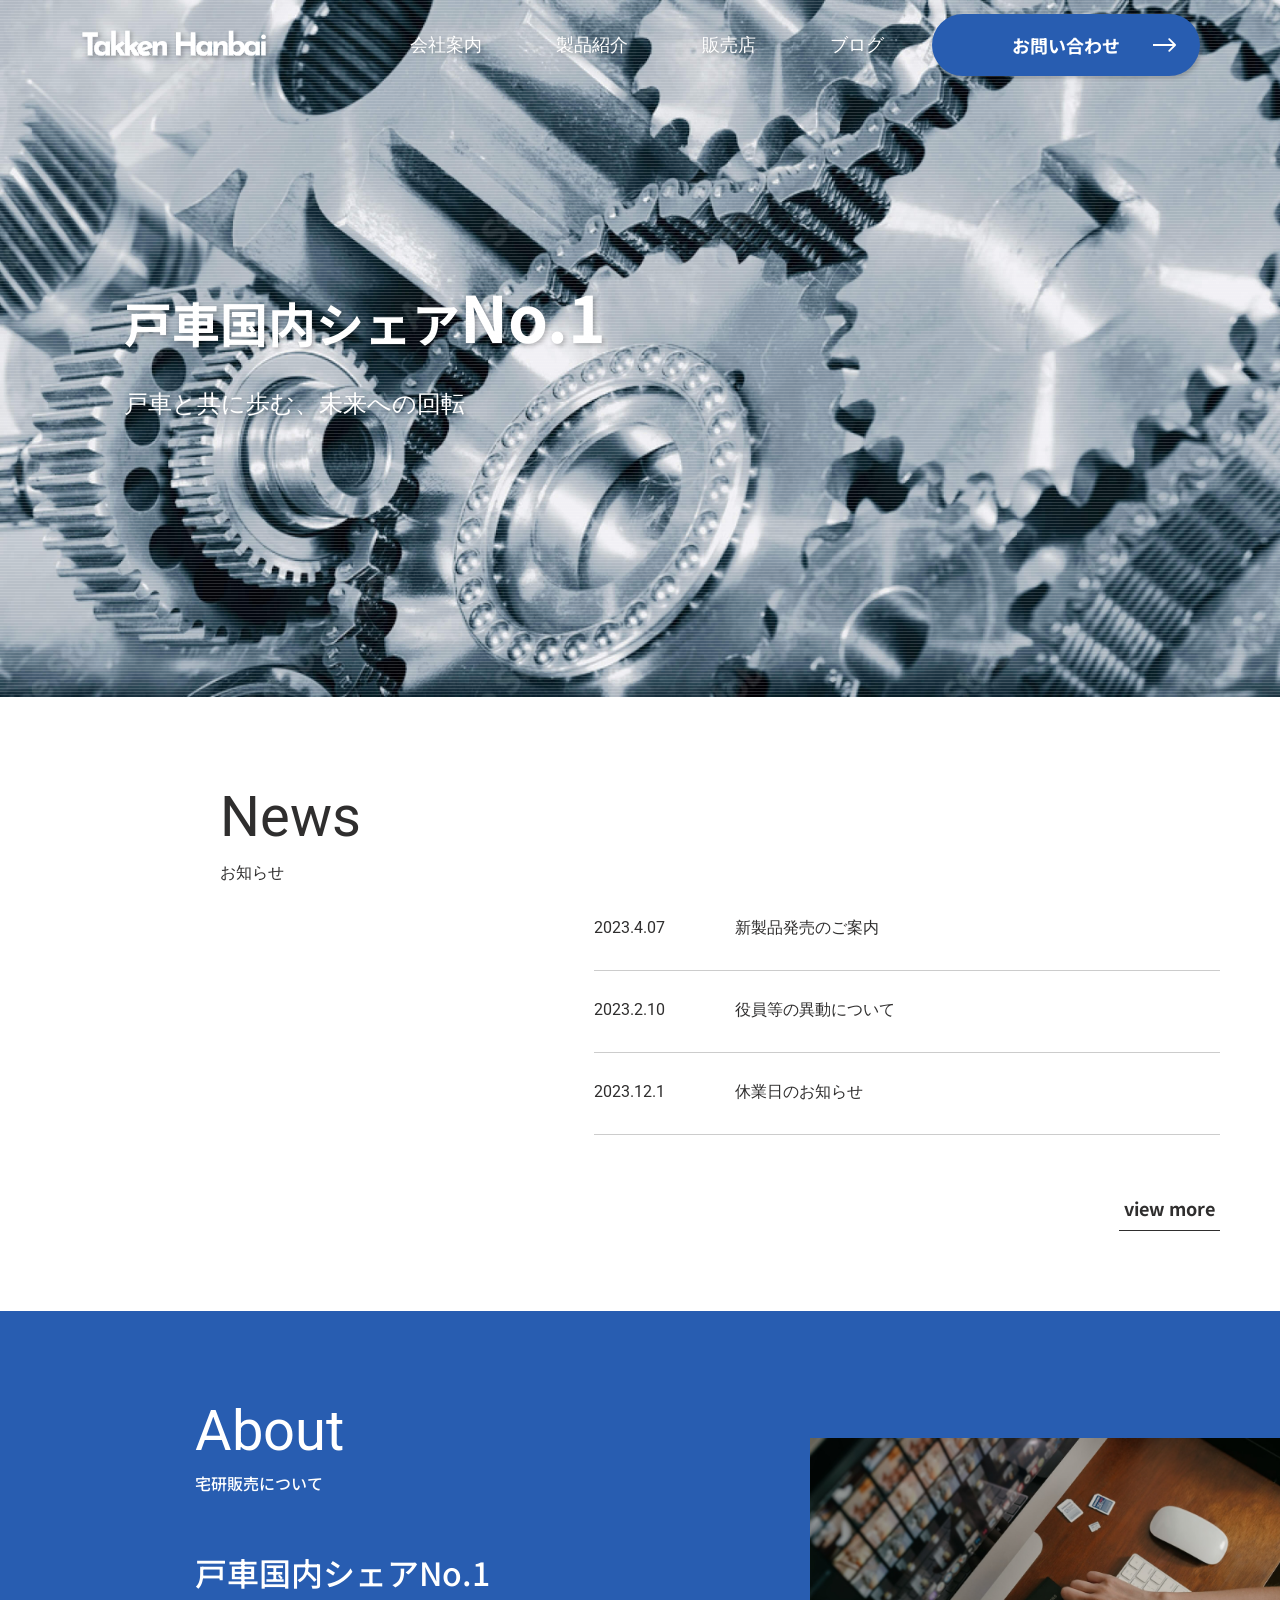
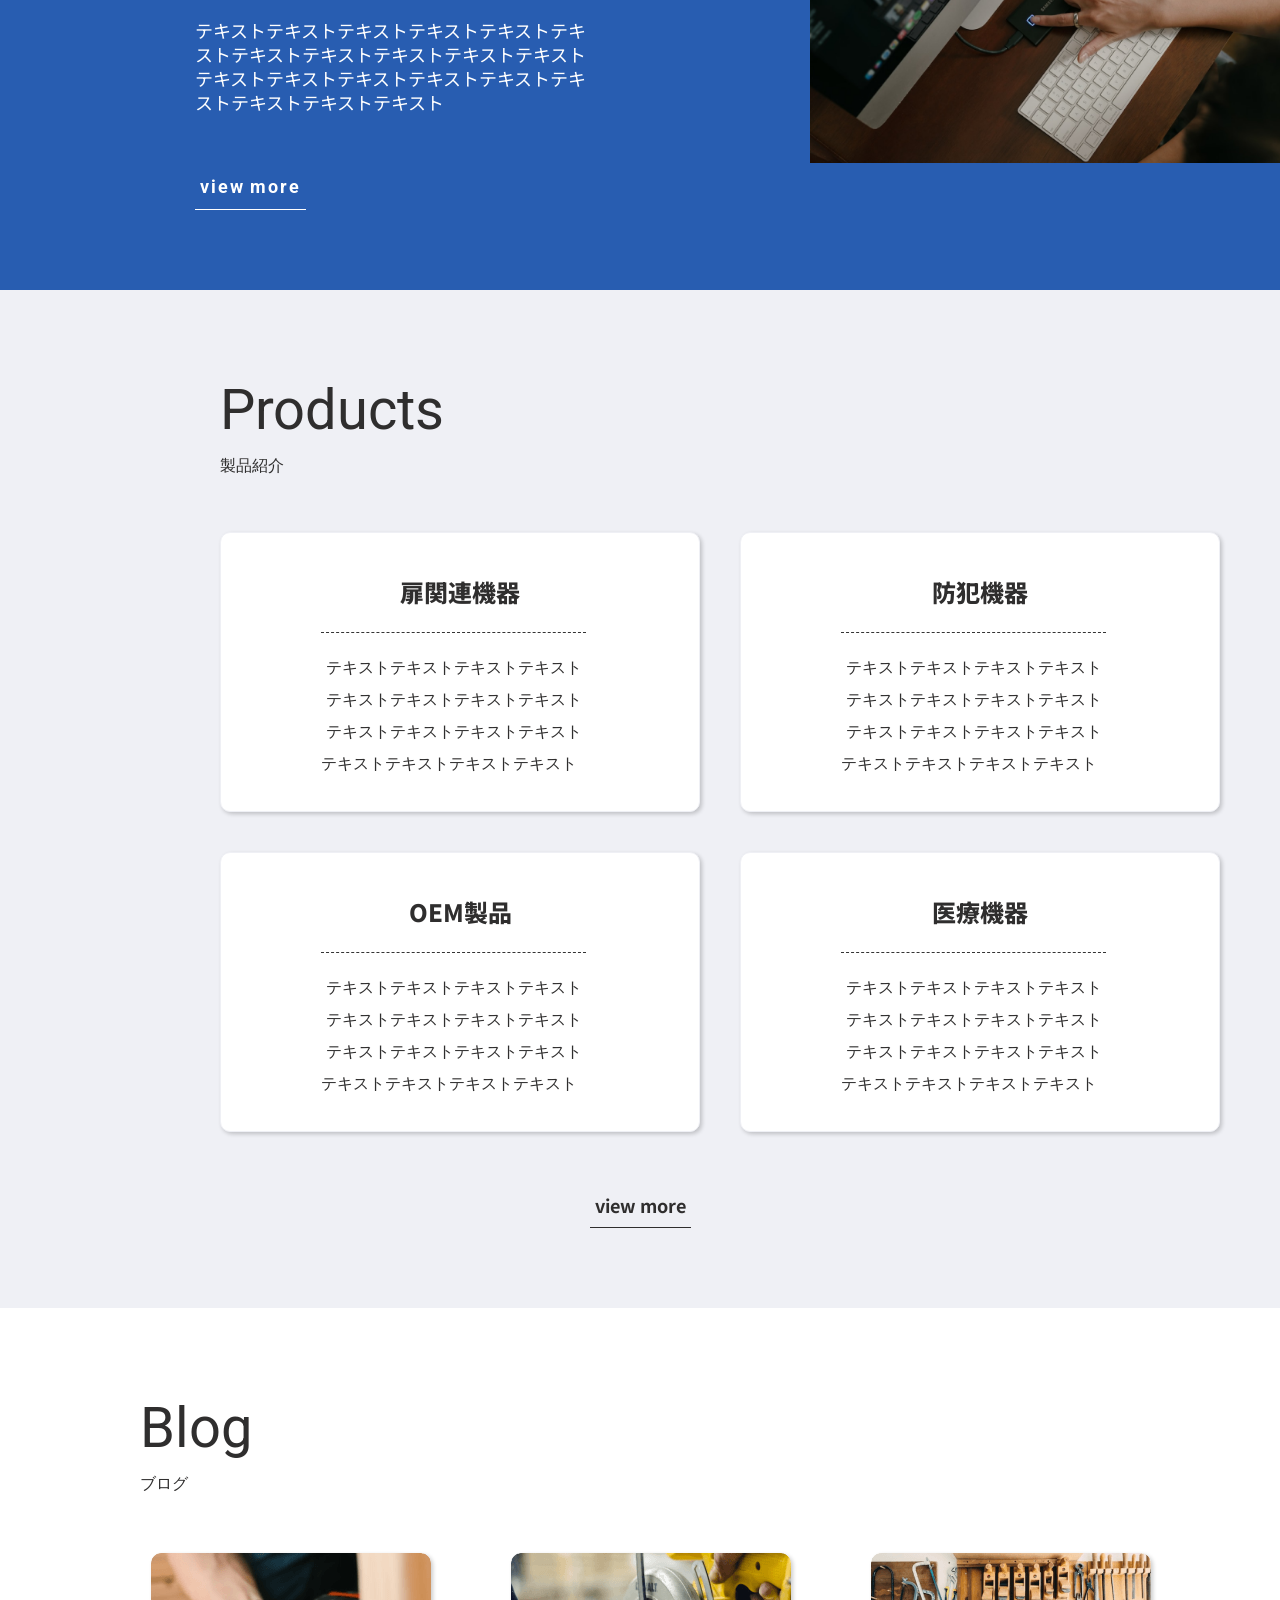
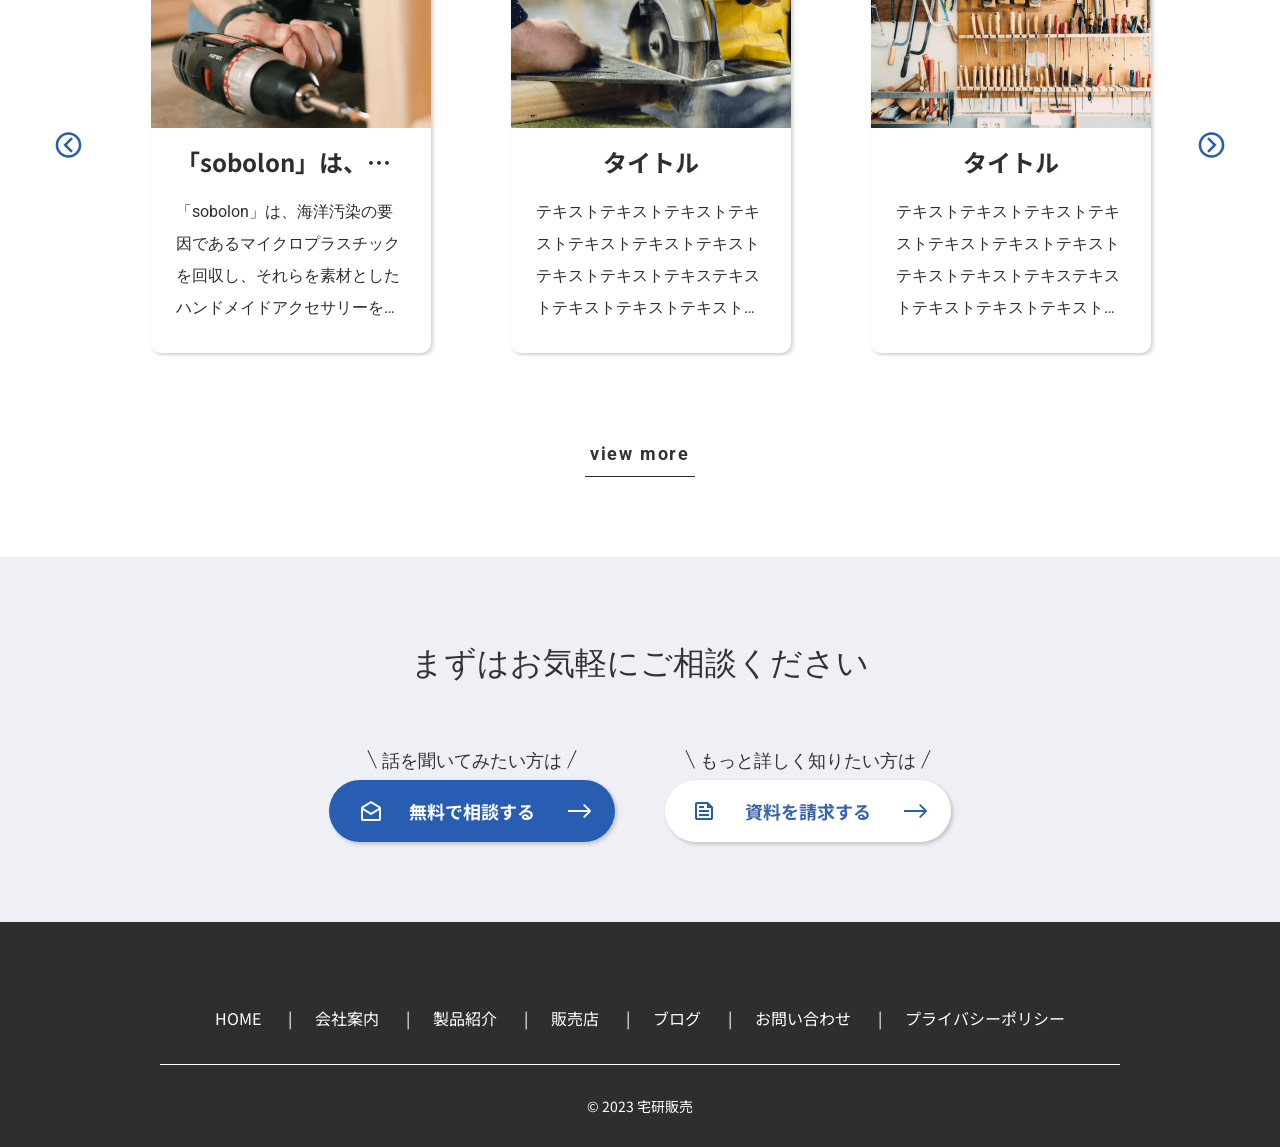
<file: public/index.html>
<!DOCTYPE html>
<html lang="ja" prefix="og: http://ogp.me/ns#">
<!-- OGP宣言 -->

<head>
	<meta charset="UTF-8">
	<meta name="viewport" content="width=device-width, initial-scale=1.0">
	<meta name="format-detection" content="telephone=no"><!-- 電話のリンクをしない設定 -->
	<title>Takken&nbsp;Hanbai</title>
	<meta name="description" content="説明文"><!-- 概要欄 -->
	<meta property="og:title" content="START"><!-- OGPタイトル -->
	<meta property="og:type" content="website">
	<meta property="og:url" content="https://example.com/"><!-- OGPサイトURL -->
	<meta property="og:image" content="https://example.com/img/ogp.png"><!-- OGPサムネイル -->
	<meta property="og:site_name" content="START"><!-- OGPサイトネーム -->
	<meta property="og:description" content="説明文"><!-- OGPサイトの概要欄 -->
	<meta name="twitter:card" content="summary_large_image"><!-- OGP Twitterカード -->
	<!-- fontawesome -->
	<link rel="stylesheet" href="https://use.fontawesome.com/releases/v5.8.2/css/all.css?ver=5.8.2">
	<!-- GoogleFonts 1 Inter -->
	<link rel="preconnect" href="https://fonts.googleapis.com">
	<link rel="preconnect" href="https://fonts.gstatic.com" crossorigin>
	<link href="https://fonts.googleapis.com/css2?family=Inter:wght@300;400;500;700&display=swap" rel="stylesheet">
	<!-- GoogleFotns 2 Robot -->
	<link rel="preconnect" href="https://fonts.googleapis.com">
	<link rel="preconnect" href="https://fonts.gstatic.com" crossorigin>
	<link href="https://fonts.googleapis.com/css2?family=Roboto:wght@300;400;500;700&display=swap" rel="stylesheet">
	<!-- GoogleFonts 3 Noto Sans Japanese -->
	<link rel="preconnect" href="https://fonts.googleapis.com">
	<link rel="preconnect" href="https://fonts.gstatic.com" crossorigin>
	<link href="https://fonts.googleapis.com/css2?family=Noto+Sans+JP:wght@300;400;500;700&display=swap" rel="stylesheet">
	<!-- Swiper -->
	<link rel="stylesheet" href="https://cdn.jsdelivr.net/npm/swiper@9/swiper-bundle.min.css" />
	<!-- CSS -->
	<link rel="stylesheet" href="./assets/css/style.css">
	<!-- ファビコンの設定 -->
	<!-- <link rel="icon" type="image/png" href=""> 192 * 192 -->
	<!-- <link rel="icon" type="image/png" href=""> 180 * 180 -->
	<!-- <link rel="icon" type="image/png" href=""> nomal -->
</head>

<body>
	<div class="l-bg-wrapper">
		<header class="l-header">
			<div class="p-header">
				<h1 class="p-header__logo">
					<a href="#" class="p-header__logo__link">
						<img src="./assets/img/logo.svg" alt="Takken&nbsp;Hanbai">
					</a>
				</h1>
				<nav class="p-header__nav u-hidden-tab">
					<ul class="p-header__list">
						<li class="p-header__item">
							<a href="#about" class="p-header__item__link">
								<span>会社案内</span>
							</a>
						</li>
						<li class="p-header__item">
							<a href="#products" class="p-header__item__link">
								<span>製品紹介</span>
							</a>
						</li>
						<li class="p-header__item">
							<a href="#works" class="p-header__item__link">
								<span>販売店</span>
							</a>
						</li>
						<li class="p-header__item">
							<a href="#blog" class="p-header__item__link">
								<span>ブログ</span>
							</a>
						</li>
						<li class="p-header__item--contact c-btn">
							<a href="#contact" class="p-header__item__link">
								<span>お問い合わせ</span>
							</a>
						</li>
					</ul>
					<!-- /.p-header__list -->
				</nav>

				<!-- drawer実装 -->
				<div id="js-drawer__btn" class="p-drawer__btn u-hidden-pc">
					<span></span><span></span><span></span>
				</div>
				<nav id="js-drawer__nav" class="p-drawer__nav">
					<div id="js-drawer__list" class="p-drawer__list">
						<ul>
							<li><a href="#">会社案内</a></li>
							<li><a href="#">製品紹介</a></li>
							<li><a href="#">販売店</a></li>
							<li><a href="#">ブログ</a></li>
							<li><a href="#">お問い合わせ</a></li>
						</ul>
					</div>
				</nav>
				<div class="p-drawer__circle-bg"></div>
				<!-- / drawer実装 -->
			</div>
			<!-- / .p-header -->
		</header>
		<!-- /.l-header -->
		<div class="l-mv p-mv">
			<div class="p-mv__bg">
				<img class="u-hidden-sp" src="./assets/img/mv-img__pc.jpg" alt="金属の歯車の画像">
				<img class="u-active-sp" src="./assets/img/mv-img__sp.jpg" alt="金属の歯車の画像">
			</div>
			<div class="l-mv__content-area p-mv__content-area">
				<p class="p-mv__read-main">戸車国内シェア<span class="p-mv__read-main__span">No.1</span></p>
				<p class="p-mv__read-sub l-mv__read-sub c-animate-title">戸車と共に歩む、未来への回転</p>
				<a href="#" class="p-mv__contact u-hidden-pc c-btn l-mv__contact">お問い合わせ</a>
			</div>
			<!-- /.p-mv__content-area -->
		</div>
		<!-- / .l-mv -->
	</div>
	<!-- /.l-bg-wrapper -->
	<main>
		<section class="l-news">
			<div class="l-news__title">
				<h2 class="c-section__title">News</h2>
				<span class="c-section__title__sub">お知らせ</span>
			</div>
			<div class="p-news__index">
				<dl class="p-news__item">
					<dt class="p-news__index-date">2023.4.07</dt>
					<dd class="p-news__index-title">新製品発売のご案内</dd>
				</dl>
				<dl class="p-news__item">
					<dt class="p-news__index-date">2023.2.10</dt>
					<dd class="p-news__index-title">役員等の異動について</dd>
				</dl>
				<dl class="p-news__item">
					<dt class="p-news__index-date">2023.12.1</dt>
					<dd class="p-news__index-title">休業日のお知らせ</dd>
				</dl>
				<div class="p-news__index-footer">
					<a href="#" class="p-news__view-more c-btn-view-more">
						<span>view&nbsp;more</span>
					</a>
				</div>
			</div>
		</section>
		<!-- /.l-news -->
		<section class="l-about">
			<div class="l-about__inner p-about">
				<div class="p-about__items-flex">
					<div class="p-about__item-text">
						<h2 class="c-section__title--rev">About</h2>
						<span class="c-section__title__sub--rev">宅研販売について</span>
						<p class="p-about__lead">戸車国内シェアNo.1</p>
						<p class="p-about__text">テキストテキストテキストテキストテキストテキストテキストテキストテキストテキストテキストテキストテキストテキストテキストテキストテキストテキストテキストテキスト</p>
						<div class="l-about__btnArea">
							<a href="#" class="p-about__btn c-btn-view-more--rev">
								<span>view&nbsp;more</span>
							</a>
						</div>
					</div>
					<!-- /.p-about__item-text -->
					<div class="p-about__item-img">
						<div class="p-about__img-wrapper">
							<div class="p-about__img">
								<img src="./assets/img/about-img.png" alt="">
							</div>
						</div>
					</div>
					<!-- /.p-about__item-img -->
				</div>
			</div>
			<!-- /.l-about__inner -->
		</section>
		<!-- /.l-about -->
		<section class="l-products">
			<div class="l-products__inner">
				<div class="l-products__title">
					<h2 class="c-section__title">Products</h2>
					<span class="c-section__title__sub">製品紹介</span>
				</div>
				<div class="p-products__index">
					<div class="p-products__items">
						<div class="p-products__item">
							<div class="p-products__head">
								<div class="p-products__title">扉関連機器</div>
							</div>
							<div class="p-products__body">
								<div class="p-products__text">テキストテキストテキストテキスト
									テキストテキストテキストテキストテキストテキストテキストテキスト
									テキストテキストテキストテキスト</div>
							</div>
						</div>
						<div class="p-products__item">
							<div class="p-products__head">
								<div class="p-products__title">防犯機器</div>
							</div>
							<div class="p-products__body">
								<div class="p-products__text">テキストテキストテキストテキスト
									テキストテキストテキストテキストテキストテキストテキストテキスト
									テキストテキストテキストテキスト</div>
							</div>
						</div>
						<div class="p-products__item">
							<div class="p-products__head">
								<div class="p-products__title">OEM製品</div>
							</div>
							<div class="p-products__body">
								<div class="p-products__text">テキストテキストテキストテキスト
									テキストテキストテキストテキストテキストテキストテキストテキスト
									テキストテキストテキストテキスト</div>
							</div>
						</div>
						<div class="p-products__item">
							<div class="p-products__head">
								<div class="p-products__title">医療機器</div>
							</div>
							<div class="p-products__body">
								<div class="p-products__text">テキストテキストテキストテキスト
									テキストテキストテキストテキストテキストテキストテキストテキスト
									テキストテキストテキストテキスト</div>
							</div>
						</div>
					</div>
				</div>
				<div class="p-products__index-footer">
					<a href="#" class="p-products__view-more c-btn-view-more">
						<span>view&nbsp;more</span>
					</a>
				</div>
			</div>
		</section>
		<!-- /.l-products -->
		<section class="l-blog">
			<div class="l-inner">
				<h2 class="c-section__title">Blog</h2>
				<span class="c-section__title__sub">ブログ</span>
			</div>
			<!-- /.l-inenr -->
			<!-- Slider main container -->
			<div class="l-blog__swiper l-inner--swiper">
				<!-- /.l-inner--swiper -->
				<div class="swiper">
					<!-- Additional required wrapper -->
					<ul class="swiper-wrapper">
						<!-- Slides -->
						<li class="swiper-slide">
							<a class="p-card">
								<div class="p-card__head">
									<img src="./assets/img/blog-card-img1.png" alt="card">
								</div>
								<div class="p-card__body">
									<p class="p-card__title">「sobolon」は、海洋汚染の要因であるマイクロプラスチックを回収し、それらを素材としたハンドメイドアクセサリーを製作しているブランドです。</p>
									<p class="p-card__description">
										「sobolon」は、海洋汚染の要因であるマイクロプラスチックを回収し、それらを素材としたハンドメイドアクセサリーを製作しているブランドです。
									</p>
								</div>
							</a>
						</li>
						<li class="swiper-slide">
							<a class="p-card">
								<div class="p-card__head">
									<img src="./assets/img/blog-card-img2.png" alt="card">
								</div>
								<div class="p-card__body">
									<p class="p-card__title">タイトル</p>
									<p class="p-card__description">
										テキストテキストテキストテキストテキストテキストテキストテキストテキストテキステキストテキストテキストテキストテキストテキストテキストテキストテキストテキストテキストテキストテキス…
									</p>
								</div>
							</a>
						</li>
						<li class="swiper-slide">
							<a class="p-card">
								<div class="p-card__head">
									<img src="./assets/img/blog-card-img3.png" alt="card">
								</div>
								<div class="p-card__body">
									<p class="p-card__title">タイトル</p>
									<p class="p-card__description">
										テキストテキストテキストテキストテキストテキストテキストテキストテキストテキステキストテキストテキストテキストテキストテキストテキストテキストテキストテキストテキストテキストテキス…
									</p>
								</div>
							</a>
						</li>
						<li class="swiper-slide">
							<a class="p-card">
								<div class="p-card__head">
									<img src="./assets/img/mv-img__sp.jpg" alt="card">
								</div>
								<div class="p-card__body">
									<p class="p-card__title">タイトル</p>
									<p class="p-card__description">
										テキストテキストテキストテキストテキストテキストテキストテキストテキストテキステキストテキストテキストテキストテキストテキストテキストテキストテキストテキストテキストテキストテキス…
									</p>
								</div>
							</a>
						</li>
						<li class="swiper-slide">
							<a class="p-card">
								<div class="p-card__head">
									<img src="./assets/img/mv-img__sp.jpg" alt="card">
								</div>
								<div class="p-card__body">
									<p class="p-card__title">タイトル</p>
									<p class="p-card__description">
										テキストテキストテキストテキストテキストテキストテキストテキストテキストテキステキストテキストテキストテキストテキストテキストテキストテキストテキストテキストテキストテキストテキス…
									</p>
								</div>
							</a>
						</li>
					</ul>
				</div>
				<!-- If we need navigation buttons -->
				<div class="swiper-button-prev"></div>
				<div class="swiper-button-next"></div>
			</div>
			<div class="l-inner l-blog__btnArea">
				<a href="#" class="l-blog__btn p-blog__btn c-btn-view-more">
					<span>view&nbsp;more</span>
				</a>
			</div>
			<!-- /.l-inenr -->
		</section>
		<!-- /.l-blog -->
		<section class="l-contact p-contact">
			<div class="l-inner">
				<div class="p-contact__content">
					<h2 class="p-contact__title c-animate-title l-contact__title">まずはお気軽にご相談ください</h2>
					<div class="p-contact__btnArea">
						<div class="p-contact__btnArea__left">
							<span class="p-contact__read c-read">話を聞いてみたい方は</span>
							<!-- /.p-contact__btn__read c-btn-read -->
							<a href="#" class="c-btn c-btn--iconBl p-contact__btn">無料で相談する</a>
						</div>
						<!-- /.p-contact__btnArea__left -->
						<div class="p-contact__btnArea__right">
							<span class="p-contact__read c-read">もっと詳しく知りたい方は</span>
							<!-- /.p-contact__btn__read c-btn-read -->
							<a href="#" class="c-btn c-btn--iconWh p-contact__btn">資料を請求する</a>
						</div>
						<!-- /.p-contact__btnArea__right -->
					</div>
					<!-- /.p-contact__btnArea -->
				</div>
				<!-- /.p-contact__content -->
			</div>
			<!-- /.l-inner -->
		</section>
		<!-- /.l-contact -->
	</main>
	<footer class="l-footer">
		<nav class="p-footer__nav">
			<div class="l-footer__inner l-inner">
				<ul class="l-footer__nav p-footer__nav__list">
					<li class="p-footer__nav__item">
						<a href="#" class="p-footer__item__link">
							<span>HOME</span>
						</a>
					</li>
					<li class="p-footer__nav__item">
						<a href="#about" class="p-footer__item__link">
							<span>会社案内</span>
						</a>
					</li>
					<li class="p-footer__nav__item">
						<a href="#products" class="p-footer__item__link">
							<span>製品紹介</span>
						</a>
					</li>
					<li class="p-footer__nav__item">
						<a href="#works" class="p-footer__item__link">
							<span>販売店</span>
						</a>
					</li>
					<li class="p-footer__nav__item">
						<a href="#blog" class="p-footer__item__link">
							<span>ブログ</span>
						</a>
					</li>
					<li class="p-footer__nav__item">
						<a href="#contact" class="p-footer__item__link">
							<span>お問い合わせ</span>
						</a>
					</li>
					<li class="p-footer__nav__item">
						<a href="#" class="p-footer__item__link">
							<span>プライバシーポリシー</span>
						</a>
					</li>
				</ul>
				<div class="l-inner">
					<div class="p-footer__copy">&copy; 2023 宅研販売</div>
				</div>
			</div>
		</nav>
	</footer>
	<!-- footer -->

	<!-- Swiper -->
	<script src="https://cdn.jsdelivr.net/npm/swiper@9/swiper-bundle.min.js"></script>
	<!-- JQuery -->
	<script src="https://code.jquery.com/jquery-3.6.4.slim.min.js" integrity="sha256-a2yjHM4jnF9f54xUQakjZGaqYs/V1CYvWpoqZzC2/Bw=" crossorigin="anonymous"></script>
	<!-- js -->
	<script src="./assets/js/script.js"></script>
</body>

</html>
</file>
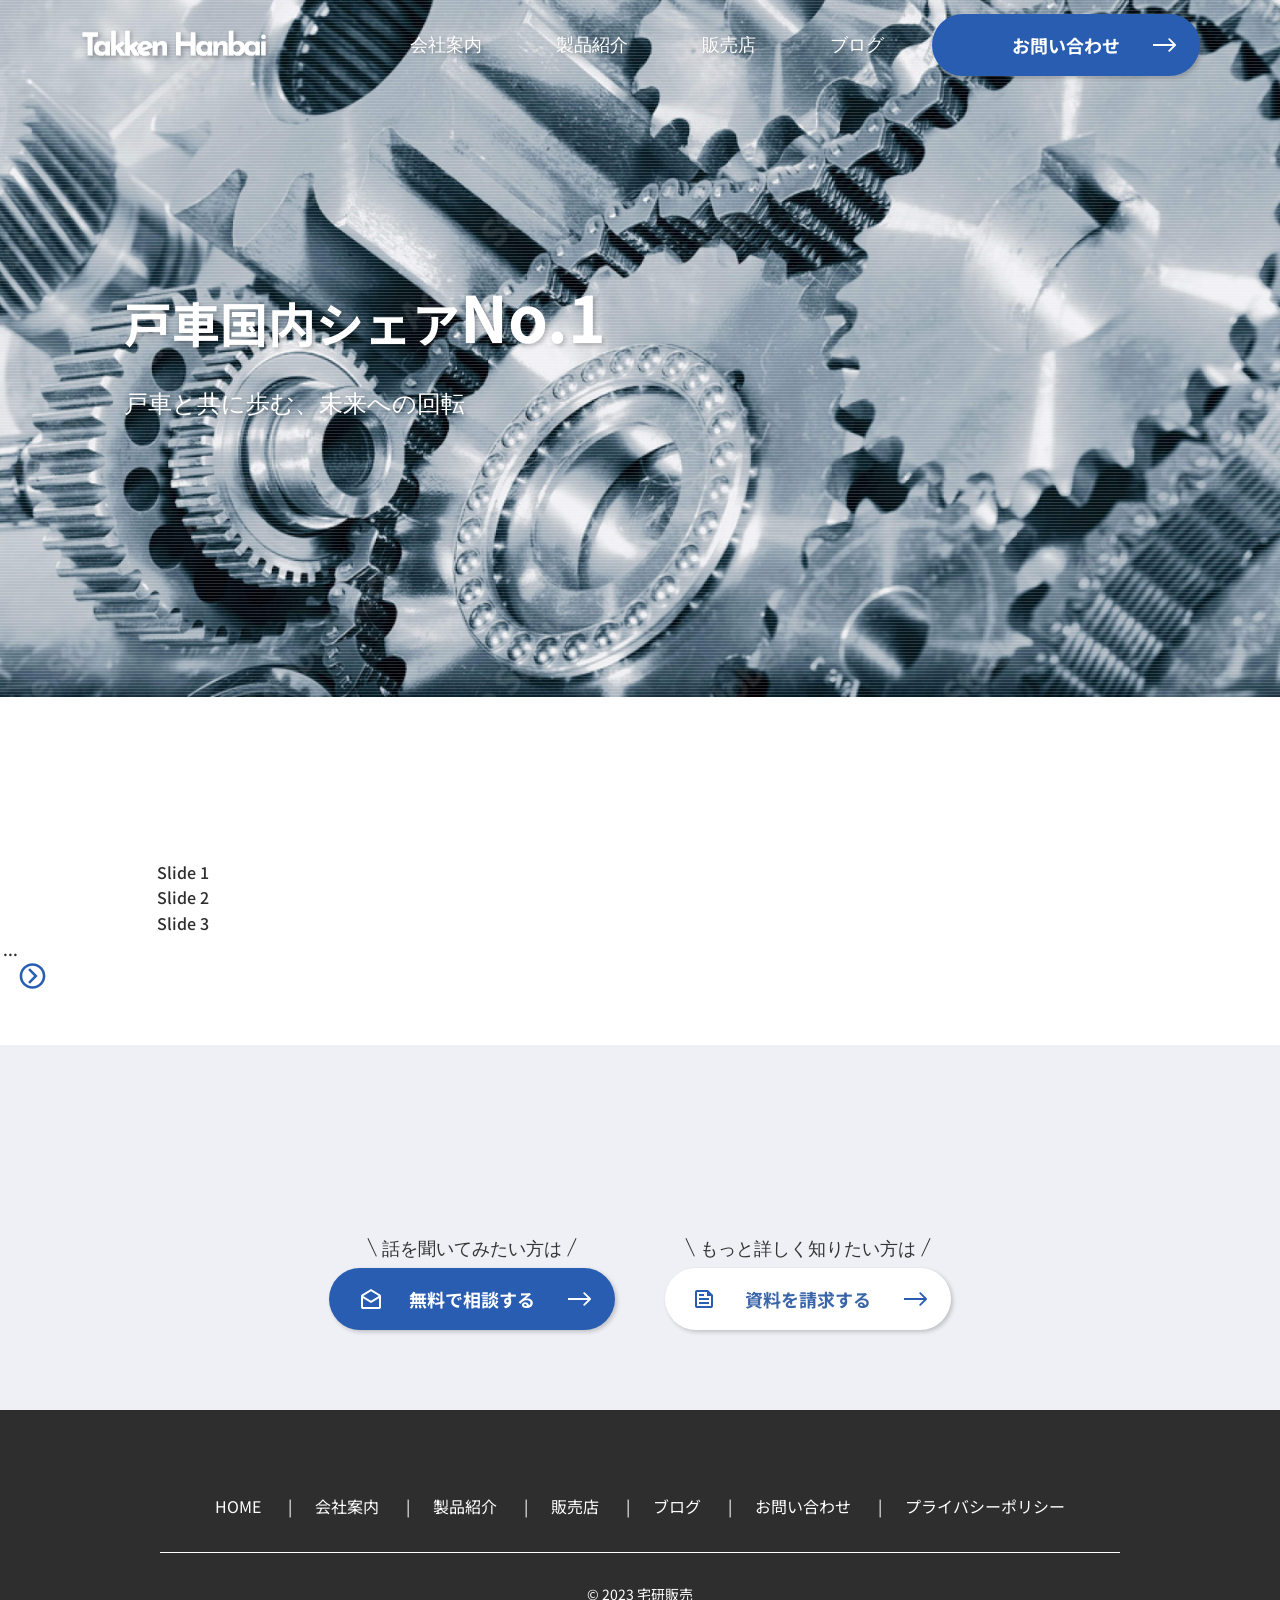
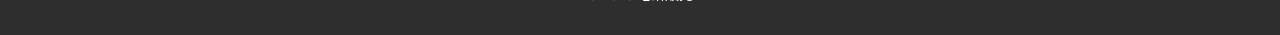
<file: public/about 2.html>
<!DOCTYPE html>
<html lang="ja" prefix="og: http://ogp.me/ns#">
<!-- OGP宣言 -->

<head>
	<meta charset="UTF-8">
	<meta name="viewport" content="width=device-width, initial-scale=1.0">
	<meta name="format-detection" content="telephone=no"><!-- 電話のリンクをしない設定 -->
	<title>Takken&nbsp;Hanbai</title>
	<meta name="description" content="説明文"><!-- 概要欄 -->
	<meta property="og:title" content="START"><!-- OGPタイトル -->
	<meta property="og:type" content="website">
	<meta property="og:url" content="https://example.com/"><!-- OGPサイトURL -->
	<meta property="og:image" content="https://example.com/img/ogp.png"><!-- OGPサムネイル -->
	<meta property="og:site_name" content="START"><!-- OGPサイトネーム -->
	<meta property="og:description" content="説明文"><!-- OGPサイトの概要欄 -->
	<meta name="twitter:card" content="summary_large_image"><!-- OGP Twitterカード -->
	<!-- fontawesome -->
	<link rel="stylesheet" href="https://use.fontawesome.com/releases/v5.8.2/css/all.css?ver=5.8.2">
	<!-- GoogleFonts 1 Inter -->
	<link rel="preconnect" href="https://fonts.googleapis.com">
	<link rel="preconnect" href="https://fonts.gstatic.com" crossorigin>
	<link href="https://fonts.googleapis.com/css2?family=Inter:wght@300;400;500;700&display=swap" rel="stylesheet">
	<!-- GoogleFotns 2 Robot -->
	<link rel="preconnect" href="https://fonts.googleapis.com">
	<link rel="preconnect" href="https://fonts.gstatic.com" crossorigin>
	<link href="https://fonts.googleapis.com/css2?family=Roboto:wght@300;400;500;700&display=swap" rel="stylesheet">
	<!-- GoogleFonts 3 Noto Sans Japanese -->
	<link rel="preconnect" href="https://fonts.googleapis.com">
	<link rel="preconnect" href="https://fonts.gstatic.com" crossorigin>
	<link href="https://fonts.googleapis.com/css2?family=Noto+Sans+JP:wght@300;400;500;700&display=swap" rel="stylesheet">
	<!-- CSS -->
	<link rel="stylesheet" href="./assets/css/style.css">
	<!-- ファビコンの設定 -->
	<!-- <link rel="icon" type="image/png" href=""> 192 * 192 -->
	<!-- <link rel="icon" type="image/png" href=""> 180 * 180 -->
	<!-- <link rel="icon" type="image/png" href=""> nomal -->
</head>

<body>
	<div class="l-bg-wrapper">
		<header class="l-header">
			<div class="p-header">
				<h1 class="p-header__logo">
					<a href="#" class="p-header__logo__link">
						<img src="./assets/img/logo.svg" alt="Takken&nbsp;Hanbai">
					</a>
				</h1>
				<nav class="p-header__nav u-hidden-tab">
					<ul class="p-header__list">
						<li class="p-header__item">
							<a href="#about" class="p-header__item__link">
								<span>会社案内</span>
							</a>
						</li>
						<li class="p-header__item">
							<a href="#products" class="p-header__item__link">
								<span>製品紹介</span>
							</a>
						</li>
						<li class="p-header__item">
							<a href="#works" class="p-header__item__link">
								<span>販売店</span>
							</a>
						</li>
						<li class="p-header__item">
							<a href="#blog" class="p-header__item__link">
								<span>ブログ</span>
							</a>
						</li>
						<li class="p-header__item--contact c-btn">
							<a href="#contact" class="p-header__item__link">
								<span>お問い合わせ</span>
							</a>
						</li>
					</ul>
					<!-- /.p-header__list -->
				</nav>

				<!-- drawer実装 -->
				<div id="js-drawer__btn" class="p-drawer__btn u-hidden-pc">
					<span></span><span></span><span></span>
				</div>
				<nav id="js-drawer__nav" class="p-drawer__nav">
					<div id="js-drawer__list" class="p-drawer__list">
						<ul>
							<li><a href="#">会社案内</a></li>
							<li><a href="#">製品紹介</a></li>
							<li><a href="#">販売店</a></li>
							<li><a href="#">ブログ</a></li>
							<li><a href="#">お問い合わせ</a></li>
						</ul>
					</div>
				</nav>
				<div class="p-drawer__circle-bg"></div>
				<!-- / drawer実装 -->
			</div>
			<!-- / .p-header -->
		</header>
		<!-- /.l-header -->
		<div class="l-mv p-mv">
			<div class="p-mv__bg">
				<img class="u-hidden-sp" src="./assets/img/mv-img__pc.jpg" alt="金属の歯車の画像">
				<img class="u-active-sp" src="./assets/img/mv-img__sp.jpg" alt="金属の歯車の画像">
			</div>
			<div class="l-mv__content-area p-mv__content-area">
				<p class="p-mv__read-main">戸車国内シェア<span class="p-mv__read-main__span">No.1</span></p>
				<p class="p-mv__read-sub l-mv__read-sub">戸車と共に歩む、未来への回転</p>
				<a href="#" class="p-mv__contact u-hidden-pc c-btn l-mv__contact">お問い合わせ</a>
			</div>
			<!-- /.p-mv__content-area -->
		</div>
		<!-- / .l-mv -->
	</div>
	<!-- /.l-bg-wrapper -->

	<!-- ここからメイン -->
	<main>
		<section class="l-news">

		</section>
		<!-- /.l-news -->
		<section class="l-about">

		</section>
		<!-- /.l-about -->
		<seciton class="l-products">

		</seciton>
		<!-- /.l-products -->
		<section class="l-blog">
			<!-- Slider main container -->
			<div class="swiper">
				<!-- Additional required wrapper -->
				<div class="swiper-wrapper">
					<!-- Slides -->
					<div class="swiper-slide">Slide 1</div>
					<div class="swiper-slide">Slide 2</div>
					<div class="swiper-slide">Slide 3</div>
					...
				</div>
				<!-- If we need pagination -->
				<div class="swiper-pagination"></div>

				<!-- If we need navigation buttons -->
				<div class="swiper-button-prev"></div>
				<div class="swiper-button-next"></div>

				<!-- If we need scrollbar -->
				<div class="swiper-scrollbar"></div>
			</div>
		</section>
		<!-- /.l-blog -->
		<section class="l-contact p-contact">
			<div class="l-inner">
				<div class="p-contact__content">
					<h2 class="p-contact__title c-animate-title l-contact__title">まずはお気軽にご相談ください</h2>
					<div class="p-contact__btnArea">
						<div class="p-contact__btnArea__left">
							<span class="p-contact__read c-read">話を聞いてみたい方は</span>
							<!-- /.p-contact__btn__read c-btn-read -->
							<a href="#" class="c-btn c-btn--iconBl p-contact__btn">無料で相談する</a>
						</div>
						<!-- /.p-contact__btnArea__left -->
						<div class="p-contact__btnArea__right">
							<span class="p-contact__read c-read">もっと詳しく知りたい方は</span>
							<!-- /.p-contact__btn__read c-btn-read -->
							<a href="#" class="c-btn c-btn--iconWh p-contact__btn">資料を請求する</a>
						</div>
						<!-- /.p-contact__btnArea__right -->
					</div>
					<!-- /.p-contact__btnArea -->
				</div>
				<!-- /.p-contact__content -->
			</div>
			<!-- /.l-inner -->
		</section>
		<!-- /.l-contact -->
	</main>

	<footer class="l-footer">
		<nav class="p-footer__nav">
			<div class="l-footer__inner l-inner">
				<ul class="l-footer__nav p-footer__nav__list">
					<li class="p-footer__nav__item">
						<a href="#" class="p-footer__item__link">
							<span>HOME</span>
						</a>
					</li>
					<li class="p-footer__nav__item">
						<a href="#about" class="p-footer__item__link">
							<span>会社案内</span>
						</a>
					</li>
					<li class="p-footer__nav__item">
						<a href="#products" class="p-footer__item__link">
							<span>製品紹介</span>
						</a>
					</li>
					<li class="p-footer__nav__item">
						<a href="#works" class="p-footer__item__link">
							<span>販売店</span>
						</a>
					</li>
					<li class="p-footer__nav__item">
						<a href="#blog" class="p-footer__item__link">
							<span>ブログ</span>
						</a>
					</li>
					<li class="p-footer__nav__item">
						<a href="#contact" class="p-footer__item__link">
							<span>お問い合わせ</span>
						</a>
					</li>
					<li class="p-footer__nav__item">
						<a href="#" class="p-footer__item__link">
							<span>プライバシーポリシー</span>
						</a>
					</li>
				</ul>
				<div class="l-inner">
					<div class="p-footer__copy">&copy; 2023 宅研販売</div>
				</div>
			</div>
		</nav>
	</footer>
	<!-- footer -->
	<!-- JQuery -->
	<script src="https://code.jquery.com/jquery-3.6.4.slim.min.js" integrity="sha256-a2yjHM4jnF9f54xUQakjZGaqYs/V1CYvWpoqZzC2/Bw=" crossorigin="anonymous"></script>
	<!-- js -->
	<script src="./assets/js/script.js"></script>
</body>

</html>
</file>
<file: public/assets/css/style.css>
*,
*::before,
*::after {
	box-sizing: border-box;
}

html,
body,
h1,
h2,
h3,
h4,
h5,
h6,
ul,
ol,
dl,
li,
dt,
dd,
p,
div,
span,
img,
a,
table,
tr,
th,
td,
small,
button,
time,
figure {
	border: 0;
	font: inherit;
	font-size: 100%;
	margin: 0;
	padding: 0;
	vertical-align: baseline;
}

html {
	line-height: 1;
}

ol,
ul {
	list-style: none;
}

li,
dd {
	list-style-type: none;
}

header,
footer,
nav,
section,
article,
main,
aside,
figure,
figcaption {
	display: block;
}

img {
	border: none;
	vertical-align: bottom;
}

a {
	cursor: pointer;
	text-decoration: none;
}

/* remの計算 */

body {
	color: #2F2E2E;
	font-family: "Noto Sans JP", "Meiryo", "Hiragino Kaku Gothic ProN", "Hiragino Sans", sans-serif;
	font-size: 16px;
	font-weight: 500;
	line-height: 1.6;
}

img {
	height: auto;
	max-width: 100%;
}

a {
	color: inherit;
}

.l-inner {
	margin-left: auto;
	margin-right: auto;
	max-width: 1040px;
	padding-left: 20px;
	padding-right: 20px;
}

.l-inner--swiper {
	margin-left: auto;
	margin-right: auto;
	max-width: 1104px;
	padding-left: 20px;
	padding-right: 20px;
	position: relative;
}

.l-header {
	left: 0;
	padding: 14px 80px;
	position: absolute;
	top: 0;
	width: 100%;
	z-index: 10;
}

.l-bg-wrapper {
	position: relative;
}

.l-mv {
	position: relative;
}

.l-mv__content-area {
	position: absolute;
	right: calc(50vw + 34px);
	top: 38.9030612245%;
}

.l-mv__read-sub {
	margin-top: 26px;
}

.l-mv__contact {
	margin-top: 30px;
}

.l-footer__inner {
	padding: 80px 20px 30px 20px;
}

.l-footer__nav {
	padding-bottom: 30px;
}

.l-contact {
	padding: 80px 0;
}

.l-contact__title {
	margin-bottom: 60px;
}

.l-blog {
	padding-bottom: 80px;
	padding-top: 80px;
}

.l-blog__swiper {
	margin-top: 50px;
}

.l-blog__btnArea {
	margin-top: 75px;
	text-align: center;
}

.l-news {
	margin: 80px auto;
	max-width: 100%;
	width: 1440px;
}

.l-news__title {
	height: auto;
	margin-left: 220px;
	max-width: 100%;
	width: 1440px;
}

.l-products {
	background: #EFF0F5;
	margin: 0 auto;
	padding: 80px 0;
}

.l-products__inner {
	margin: 0 auto;
	max-width: 100%;
	width: 1440px;
}

.l-products__title {
	height: auto;
	margin-left: 220px;
	max-width: 100%;
	width: 1440px;
}

.l-about__inner {
	padding: 80px 0;
	padding-left: 15.2672%;
}

.l-about__btnArea {
	padding-top: 50px;
}

.c-btn {
	background-color: #285DB1;
	border-radius: 50px;
	box-shadow: 2px 2px 4px rgba(0, 0, 0, 0.2);
	color: #fff;
	display: inline-block;
	font-size: 18px;
	font-weight: bold;
	line-height: 36px;
	padding: 13px 80px;
	position: relative;
	transition: background-color 0.3s, color 0.3s;
}

.c-btn::after {
	background: url(../img/parts/line-white.svg) no-repeat center center/contain;
	content: "";
	height: 15px;
	position: absolute;
	right: 24px;
	top: 50%;
	transform: translateY(-50%);
	transition: all 0.3s;
	width: 24px;
}

.c-btn:hover::after {
	background: url(../img/parts/line-blue.svg) no-repeat center center/contain;
	right: 16px;
}

.c-btn:hover {
	background-color: #fff;
	border: 1px solid #285DB1;
	color: #285DB1;
	padding: 12px 79px;
}

.c-btn--iconBl,
.c-btn--iconWh {
	position: relative;
}

.c-btn--iconBl::before,
.c-btn--iconWh::before {
	content: "";
	height: 22px;
	left: 30px;
	position: absolute;
	top: 50%;
	transform: translateX(-50%);
	transform: translateY(-50%);
	width: 22px;
}

.c-btn--iconBl::before {
	background: url("data:image/svg+xml;charset=utf8,%3Csvg%20width%3D%2224%22%20height%3D%2224%22%20viewBox%3D%220%200%2024%2024%22%20fill%3D%22none%22%20xmlns%3D%22http%3A%2F%2Fwww.w3.org%2F2000%2Fsvg%22%3E%3Cpath%20d%3D%22M12%201L21.05%206.4C21.35%206.58333%2021.5833%206.83333%2021.75%207.15C21.9167%207.46667%2022%207.8%2022%208.15V19C22%2019.55%2021.8043%2020.021%2021.413%2020.413C21.021%2020.8043%2020.55%2021%2020%2021H4C3.45%2021%202.97933%2020.8043%202.588%2020.413C2.196%2020.021%202%2019.55%202%2019V8.15C2%207.8%202.08333%207.46667%202.25%207.15C2.41667%206.83333%202.65%206.58333%202.95%206.4L12%201ZM12%2012.65L19.8%208L12%203.35L4.2%208L12%2012.65ZM12%2015L4%2010.2V19H20V10.2L12%2015ZM12%2019H20H4H12Z%22%20fill%3D%22%23fff%22%2F%3E%3C%2Fsvg%3E") no-repeat;
}

.c-btn--iconBl:hover::before {
	background: url("data:image/svg+xml;charset=utf8,%3Csvg%20width%3D%2224%22%20height%3D%2224%22%20viewBox%3D%220%200%2024%2024%22%20fill%3D%22none%22%20xmlns%3D%22http%3A%2F%2Fwww.w3.org%2F2000%2Fsvg%22%3E%3Cpath%20d%3D%22M12%201L21.05%206.4C21.35%206.58333%2021.5833%206.83333%2021.75%207.15C21.9167%207.46667%2022%207.8%2022%208.15V19C22%2019.55%2021.8043%2020.021%2021.413%2020.413C21.021%2020.8043%2020.55%2021%2020%2021H4C3.45%2021%202.97933%2020.8043%202.588%2020.413C2.196%2020.021%202%2019.55%202%2019V8.15C2%207.8%202.08333%207.46667%202.25%207.15C2.41667%206.83333%202.65%206.58333%202.95%206.4L12%201ZM12%2012.65L19.8%208L12%203.35L4.2%208L12%2012.65ZM12%2015L4%2010.2V19H20V10.2L12%2015ZM12%2019H20H4H12Z%22%20fill%3D%22%23285DB1%22%2F%3E%3C%2Fsvg%3E") no-repeat;
}

.c-btn--iconWh {
	background-color: #fff;
	color: #3A65A9;
}

.c-btn--iconWh::after {
	background: url(../img/parts/line-blue.svg) no-repeat center center/contain;
}

.c-btn--iconWh::before {
	background: url("data:image/svg+xml;charset=utf8,%3Csvg%20width%3D%2218%22%20height%3D%2218%22%20viewBox%3D%220%200%2018%2018%22%20fill%3D%22none%22%20xmlns%3D%22http%3A%2F%2Fwww.w3.org%2F2000%2Fsvg%22%3E%3Cpath%20d%3D%22M2%2018C1.45%2018%200.979%2017.8043%200.587%2017.413C0.195667%2017.021%200%2016.55%200%2016V2C0%201.45%200.195667%200.979%200.587%200.587C0.979%200.195667%201.45%200%202%200H13L18%205V16C18%2016.55%2017.8043%2017.021%2017.413%2017.413C17.021%2017.8043%2016.55%2018%2016%2018H2ZM2%2016H16V6H12V2H2V16ZM4%2014H14V12H4V14ZM4%206H9V4H4V6ZM4%2010H14V8H4V10Z%22%20fill%3D%22%23285DB1%22%2F%3E%3C%2Fsvg%3E") no-repeat;
	transform: translateY(-9px);
}

.c-btn--iconWh:hover {
	background-color: #3A65A9;
	color: #fff;
}

.c-btn--iconWh:hover::after {
	background: url(../img/parts/line-white.svg) no-repeat center center/contain;
}

.c-btn--iconWh:hover::before {
	background: url("data:image/svg+xml;charset=utf8,%3Csvg%20width%3D%2218%22%20height%3D%2218%22%20viewBox%3D%220%200%2018%2018%22%20fill%3D%22none%22%20xmlns%3D%22http%3A%2F%2Fwww.w3.org%2F2000%2Fsvg%22%3E%3Cpath%20d%3D%22M2%2018C1.45%2018%200.979%2017.8043%200.587%2017.413C0.195667%2017.021%200%2016.55%200%2016V2C0%201.45%200.195667%200.979%200.587%200.587C0.979%200.195667%201.45%200%202%200H13L18%205V16C18%2016.55%2017.8043%2017.021%2017.413%2017.413C17.021%2017.8043%2016.55%2018%2016%2018H2ZM2%2016H16V6H12V2H2V16ZM4%2014H14V12H4V14ZM4%206H9V4H4V6ZM4%2010H14V8H4V10Z%22%20fill%3D%22%23ffffff%22%2F%3E%3C%2Fsvg%3E") no-repeat;
}

.c-animate-title {
	opacity: 0;
}

.c-animate-title.inview {
	opacity: 1;
}

.c-animate-title.inview .char {
	display: inline-block;
}

.c-animate-title .char {
	opacity: 0;
}

.c-animate-title.inview .char {
	animation-delay: 0s;
	animation-direction: normal;
	animation-duration: 0.5s;
	animation-fill-mode: both;
	animation-iteration-count: 1;
	animation-name: kf-animate-chars;
	animation-timing-function: ease-in-out;
}

.c-animate-title.inview .char:nth-child(1) {
	animation-delay: 0.04s;
}

.c-animate-title.inview .char:nth-child(2) {
	animation-delay: 0.08s;
}

.c-animate-title.inview .char:nth-child(3) {
	animation-delay: 0.12s;
}

.c-animate-title.inview .char:nth-child(4) {
	animation-delay: 0.16s;
}

.c-animate-title.inview .char:nth-child(5) {
	animation-delay: 0.2s;
}

.c-animate-title.inview .char:nth-child(6) {
	animation-delay: 0.24s;
}

.c-animate-title.inview .char:nth-child(7) {
	animation-delay: 0.28s;
}

.c-animate-title.inview .char:nth-child(8) {
	animation-delay: 0.32s;
}

.c-animate-title.inview .char:nth-child(9) {
	animation-delay: 0.36s;
}

.c-animate-title.inview .char:nth-child(10) {
	animation-delay: 0.4s;
}

.c-animate-title.inview .char:nth-child(11) {
	animation-delay: 0.44s;
}

.c-animate-title.inview .char:nth-child(12) {
	animation-delay: 0.48s;
}

.c-animate-title.inview .char:nth-child(13) {
	animation-delay: 0.52s;
}

.c-animate-title.inview .char:nth-child(14) {
	animation-delay: 0.56s;
}

.c-animate-title.inview .char:nth-child(15) {
	animation-delay: 0.6s;
}

.c-animate-title.inview .char:nth-child(16) {
	animation-delay: 0.64s;
}

.c-animate-title.inview .char:nth-child(17) {
	animation-delay: 0.68s;
}

.c-animate-title.inview .char:nth-child(18) {
	animation-delay: 0.72s;
}

.c-animate-title.inview .char:nth-child(19) {
	animation-delay: 0.76s;
}

.c-animate-title.inview .char:nth-child(20) {
	animation-delay: 0.8s;
}

.c-animate-title.inview .char:nth-child(21) {
	animation-delay: 0.84s;
}

.c-animate-title.inview .char:nth-child(22) {
	animation-delay: 0.88s;
}

.c-animate-title.inview .char:nth-child(23) {
	animation-delay: 0.92s;
}

.c-animate-title.inview .char:nth-child(24) {
	animation-delay: 0.96s;
}

.c-animate-title.inview .char:nth-child(25) {
	animation-delay: 1s;
}

.c-animate-title.inview .char:nth-child(26) {
	animation-delay: 1.04s;
}

.c-animate-title.inview .char:nth-child(27) {
	animation-delay: 1.08s;
}

.c-animate-title.inview .char:nth-child(28) {
	animation-delay: 1.12s;
}

.c-animate-title.inview .char:nth-child(29) {
	animation-delay: 1.16s;
}

.c-animate-title.inview .char:nth-child(30) {
	animation-delay: 1.2s;
}

.c-read {
	color: #333;
	font-family: "Helvetica Neue", "Roboto", sans-serif;
	font-size: 18;
	font-weight: 400;
	line-height: 24px;
	padding: 0 5px;
	position: relative;
}

.c-read::before,
.c-read::after {
	background-color: #333;
	content: "";
	height: 20px;
	position: absolute;
	top: 0;
	width: 1px;
}

.c-read::before {
	left: 0;
	transform: rotate(-25deg) translate(-5px, -2px);
}

.c-read::after {
	right: 0;
	transform: rotate(25deg) translate(5px, -2px);
}

/*== 下線が伸びて背景に変わる　*/

.c-btn-view-more { /*ボタンの形状*/
	color: #2F2E2E;
	display: inline-block;
	outline: none;
	padding: 5px; /*線の基点とするためrelativeを指定*/
	position: relative;
	text-decoration: none; /*テキストの設定*/ /*線の設定*/ /*線が伸びて背景に*/
}

.c-btn-view-more > span { /*テキストを前面に出すためz-indexの値を高く設定*/
	position: relative;
	z-index: 2;
}

.c-btn-view-more:hover > span {
	color: #fff;
}

.c-btn-view-more::after { /*線の形状*/
	background: #2F2E2E;
	bottom: 0;
	content: "";
	height: 1px;
	left: 0; /*絶対配置で線の位置を決める*/
	position: absolute; /*アニメーションの指定*/
	transition: all 0.3s ease-in-out;
	width: 100%;
	z-index: 1;
}

.c-btn-view-more:hover::after {
	background-color: #3A65A9;
	height: 100%;
}

/*== 下線が伸びて背景に変わる-色反転バージョン-白線白背景色　*/

.c-btn-view-more--rev { /*ボタンの形状*/
	color: #2F2E2E;
	display: inline-block;
	outline: none;
	padding: 5px; /*線の基点とするためrelativeを指定*/
	position: relative;
	text-decoration: none; /*テキストの設定*/ /*線の設定*/ /*線が伸びて背景に*/
}

.c-btn-view-more--rev > span { /*テキストを前面に出すためz-indexの値を高く設定*/
	position: relative;
	z-index: 2;
}

.c-btn-view-more--rev:hover > span {
	color: #2F2E2E;
}

.c-btn-view-more--rev::after { /*線の形状*/
	background: #fff;
	bottom: 0;
	content: "";
	height: 1px;
	left: 0; /*絶対配置で線の位置を決める*/
	position: absolute; /*アニメーションの指定*/
	transition: all 0.3s ease-in-out;
	width: 100%;
	z-index: 1;
}

.c-btn-view-more--rev:hover::after {
	background-color: #fff;
	height: 100%;
}

.c-section__title {
	color: #2F2E2E;
	font-family: "Helvetica Neue", "Roboto", sans-serif;
	font-size: 56px;
	font-weight: 400;
	line-height: 80px;
}

.c-section__title__sub {
	color: #2F2E2E;
	font-family: "Helvetica Neue", "Roboto", sans-serif;
	font-size: 16px;
	font-weight: 400;
	line-height: 32px;
}

/*== タイトルの文字色が#fffバージョン　*/

.c-section__title--rev {
	color: #fff;
	font-family: "Helvetica Neue", "Roboto", sans-serif;
	font-size: 56px;
	font-weight: 400;
	line-height: 80px;
}

.c-section__title--rev__sub--rev {
	color: #fff;
	font-family: "Helvetica Neue", "Roboto", sans-serif;
	font-size: 16px;
	font-weight: 400;
	line-height: 32px;
}

.p-header {
	align-items: center;
	display: flex;
}

.p-header__logo {
	width: 192px;
}

.p-header__logo__link {
	display: flex;
}

.p-header__nav {
	margin-left: auto;
}

.p-header__list {
	align-items: center;
	display: flex;
	justify-content: space-between;
}

.p-header__item {
	color: #fff;
	font-family: "Helvetica Neue", "Roboto", sans-serif;
	font-size: 18px;
	line-height: 36px;
	position: relative;
	text-shadow: 2px 2px 4px rgba(0, 0, 0, 0.25);
}

.p-header__item::before,
.p-header__item::after {
	background: #fff;
	content: "";
	height: 1px; /*絶対配置で線の位置を決める*/
	position: absolute; /*アニメーションの指定*/
	transition: all 0.2s; /*線の形状*/
	width: 0;
}

.p-header__item::before {
	bottom: 0;
	right: 0;
}

.p-header__item::after {
	left: 0;
	top: 0;
}

.p-header__item:not(:first-of-type) {
	margin-left: 34px;
}

.p-header__item--contact:not(:first-of-type) {
	margin-left: 28px;
}

.p-header__item:hover::before,
.p-header__item:hover::after {
	width: 100%;
}

.p-header__item:hover::after {
	transition-delay: 0s;
}

.p-header__item:hover::before {
	transition-delay: 0.3s;
}

.p-header__item__link {
	display: block;
}

.p-header__item > .p-header__item__link {
	padding: 5px 20px;
}

.p-header__item__link > span {
	display: block;
}

.p-header__item__link > span::before,
.p-header__item__link > span::after {
	background: #fff;
	content: "";
	height: 0;
	position: absolute;
	transition: all 0.1s;
	width: 1px;
}

.p-header__item__link > span::before {
	bottom: 0;
	left: 0;
}

.p-header__item__link > span::after {
	right: 0;
	top: 0;
}

.p-header__item:hover .p-header__item__link > span::before,
.p-header__item:hover .p-header__item__link > span::after {
	height: 100%;
}

.p-header__item:hover .p-header__item__link > span::before {
	transition-delay: 0.5s;
}

.p-header__item:hover .p-header__item__link > span::after {
	transition-delay: 0.2s;
}

.p-mv__bg {
	height: 54.44444vw;
	max-height: 784px;
	overflow: hidden;
	position: relative;
	width: 100%;
}

.p-mv__bg::before {
	background-image: repeating-linear-gradient(0deg, transparent, transparent 2px, rgba(255, 255, 255, 0.1) 2px, rgba(255, 255, 255, 0.2) 3px);
	content: "";
	height: 100%;
	position: absolute;
	right: 0;
	top: 0;
	width: 100%;
	z-index: 1;
}

.p-mv__bg > img {
	animation: Zoom 20s ease-out forwards;
	height: auto;
	width: 100%;
}

.p-mv__read-main {
	color: #fff;
	font-size: 48px;
	font-weight: bold;
	line-height: 72px;
	text-shadow: 2px 2px 4px rgba(0, 0, 0, 0.25);
}

.p-mv__read-main__span {
	display: inline-block;
	font-size: 64px;
	line-height: 88px;
}

.p-mv__read-sub {
	color: #FFFFFF;
	font-family: "Helvetica Neue", "Roboto", sans-serif;
	font-size: 24px;
	line-height: 38px;
	text-shadow: 2px 2px 4px rgba(0, 0, 0, 0.25);
}

.p-mv__contact {
	position: relative;
	z-index: 2;
}

/*========= ナビゲーションのためのCSS ===============*/

/*アクティブになったエリア*/

.p-drawer__nav.panelactive {
	height: 100vh; /*position:fixed;にし、z-indexの数値を大きくして前面へ*/
	position: fixed;
	top: 0;
	width: 100%;
	z-index: 110;
}

/*丸の拡大*/

.p-drawer__circle-bg {
	background: #3A65A9;
	border-radius: 50%;
	height: 100px;
	position: fixed;
	right: -50px;
	top: calc(50% - 50px); /*50%から円の半径を引いた値*/ /*丸のスタート位置と形状*/
	transform: scale(0); /*scaleをはじめは0に*/
	transition: all 0.6s; /*0.6秒かけてアニメーション*/ /*丸の形*/
	width: 100px;
	z-index: 30;
}

.p-drawer__circle-bg.circleactive {
	transform: scale(50); /*クラスが付与されたらscaleを拡大*/
}

/*ナビゲーションの縦スクロール*/

.p-drawer__list {
	-webkit-overflow-scrolling: touch;
	display: none; /*はじめは表示なし*/
	height: 100vh;
	overflow: auto; /*ナビの数が増えた場合縦スクロール*/
	position: fixed;
	width: 100%;
	z-index: 100;
}

.p-drawer__nav.panelactive .p-drawer__list {
	display: block; /*クラスが付与されたら出現*/
}

/*ナビゲーション*/

.p-drawer__nav ul {
	left: 50%;
	opacity: 0; /*はじめは透過0*/ /*ナビゲーション天地中央揃え※レイアウトによって調整してください。不必要なら削除*/
	position: absolute;
	top: 50%;
	transform: translate(-50%, -50%);
	z-index: 100;
}

/*背景が出現後にナビゲーションを表示*/

.p-drawer__nav.panelactive ul {
	opacity: 1;
}

/* 背景が出現後にナビゲーション li を表示※レイアウトによって調整してください。不必要なら削除*/

.p-drawer__nav.panelactive ul li {
	animation-delay: 0.2s;
	animation-direction: normal;
	animation-duration: 1s;
	animation-fill-mode: forwards;
	animation-iteration-count: 1;
	animation-name: gnaviAnime;
	animation-timing-function: ease;
	opacity: 0;
}

/*リストのレイアウト設定*/

.p-drawer__nav li {
	list-style: none;
	text-align: left;
}

.p-drawer__nav li a {
	color: #fff;
	display: block;
	font-weight: bold;
	letter-spacing: 0.1em;
	padding: 15px;
	text-decoration: none;
	text-transform: uppercase;
}

/*========= ボタンのためのCSS ===============*/

.p-drawer__btn {
	cursor: pointer;
	height: 50px;
	position: fixed;
	right: 10px;
	top: 10px;
	width: 50px;
	z-index: 110; /*ボタンを最前面に*/
}

.p-drawer__btn > span {
	background-color: #fff;
	border-radius: 2px;
	display: inline-block;
	height: 1px;
	left: 14px;
	position: absolute;
	transition: all 0.4s;
	width: 27px;
}

.p-drawer__btn > span:nth-of-type(1) {
	top: 15px;
}

.p-drawer__btn > span:nth-of-type(2) {
	top: 23px;
}

.p-drawer__btn > span:nth-of-type(3) {
	top: 31px;
}

.p-drawer__btn.active span:nth-of-type(1) {
	left: 18px;
	top: 18px;
	transform: translateY(6px) rotate(-45deg);
	width: 30%;
}

.p-drawer__btn.active span:nth-of-type(2) {
	opacity: 0;
}

.p-drawer__btn.active span:nth-of-type(3) {
	left: 18px;
	top: 30px;
	transform: translateY(-6px) rotate(45deg);
	width: 30%;
}

.p-footer__nav {
	background-color: #2f2e2e;
}

.p-footer__nav__list {
	display: flex;
	flex-wrap: wrap;
	justify-content: center;
}

.p-footer__nav__item {
	color: #fff;
	font-size: 16px;
	font-weight: 400;
	line-height: 32px;
	padding: 0 27px;
	position: relative;
}

.p-footer__nav__item:hover {
	opacity: 0.7;
}

.p-footer__nav__item:not(:first-child)::before {
	content: "|";
	left: 0;
	position: absolute;
	top: 0;
}

.p-footer__item__link {
	color: #fff;
}

.p-footer__copy {
	border-top: 1px solid #fff;
	color: #fff;
	font-size: 14px;
	font-weight: 400;
	line-height: 22px;
	padding-top: 30px;
	text-align: center;
}

.p-contact {
	background-color: #EFF0F5;
}

.p-contact__content {
	align-items: center;
	display: flex;
	flex-direction: column;
	justify-content: center;
}

.p-contact__title {
	color: #333;
	font-family: "Helvetica Neue", "Roboto", sans-serif;
	font-size: 32px;
	line-height: 52px;
}

.p-contact__btnArea {
	align-items: center;
	display: flex;
	gap: 50px;
	justify-content: space-between;
}

.p-contact__btnArea__left {
	align-items: center;
	display: flex;
	flex-direction: column;
	gap: 7px;
}

.p-contact__btnArea__right {
	align-items: center;
	display: flex;
	flex-direction: column;
	gap: 7px;
}

.p-contact__read {
	display: inline-block;
	font-family: "Helvetica Neue", "Roboto", sans-serif;
	font-size: 18px;
	font-weight: 400;
	line-height: 24px;
}

.p-card {
	border-radius: 10px;
	box-shadow: 2px 2px 4px rgba(0, 0, 0, 0.2);
	cursor: pointer;
	display: flex;
	flex-direction: column;
	height: 400px;
	overflow: hidden;
	transition: opacity 0.3s;
	width: 280px;
}

.p-card__head {
	flex-shrink: 0;
	overflow: hidden;
	position: relative;
	width: 100%;
}

.p-card__head::before {
	content: "";
	display: block;
	padding-top: 62.5%;
}

.p-card__head > img {
	-o-object-fit: cover;
	height: 100%;
	left: 0;
	max-width: none;
	object-fit: cover;
	position: absolute;
	top: 0;
	transition: transform 0.3s;
	width: 100%;
}

.p-card:hover {
	opacity: 0.8;
}

.p-card:hover .p-card__head > img {
	transform: scale(1.1);
}

.p-card__body {
	align-items: center;
	display: flex;
	flex-direction: column;
	height: 100%;
	padding: 15px 25px 30px;
}

.p-card__title {
	-webkit-box-orient: vertical;
	-webkit-line-clamp: 1;
	display: -webkit-box;
	font-size: 24px;
	font-weight: bold;
	line-height: 38px;
	margin-bottom: 15px;
	overflow: hidden;
}

.p-card__description {
	-webkit-box-orient: vertical;
	-webkit-line-clamp: 4;
	display: -webkit-box;
	font-family: "Helvetica Neue", "Roboto", sans-serif;
	font-size: 16px;
	font-weight: 400;
	line-height: 32px;
	overflow: hidden;
}

.p-news__index {
	line-height: 2;
	margin-left: 594px;
	margin-right: 220px;
	margin-top: 23.08px;
	max-width: 100%;
	width: 626px;
}

.p-news__item {
	align-items: center;
	border-bottom: 1px solid #CCCCCC;
	display: flex;
	font-family: "Helvetica Neue", "Roboto", sans-serif;
	height: auto;
	margin-top: 23.08px;
	max-width: 100%;
	padding-bottom: 25.92px;
	width: inherit;
}

.p-news__item:first-child {
	margin-top: 0;
}

.p-news__index-date {
	font-weight: 400;
}

.p-news__index-title {
	margin-left: 70px;
}

.p-news__index-footer {
	margin-top: 50px;
	text-align: right;
}

.p-news__view-more {
	font-size: 18px;
	font-weight: 700;
	letter-spacing: 0.01;
	line-height: 2;
	margin: 0 auto;
}

.p-products__index {
	margin-left: 220px;
	margin-top: 50px;
}

.p-products__items {
	align-items: center;
	display: flex;
	flex-wrap: wrap;
	height: auto;
	max-width: 100%;
	width: 1100px;
}

.p-products__item {
	background: #fff;
	border: 1px solid #EFF0F5;
	border-radius: 10px;
	box-shadow: 2px 2px 4px rgba(0, 0, 0, 0.2);
	height: 280px;
	margin-right: 40px;
	max-width: 100%;
	width: 480px;
}

.p-products__item:nth-child(2n) {
	margin-right: 0;
}

.p-products__item:nth-child(n+3) {
	margin-top: 40px;
}

.p-products__head {
	margin-top: 40px;
}

.p-products__title {
	font-size: 24px;
	font-weight: 800;
	text-align: center;
}

.p-products__body {
	border-top: 1px dashed #333333;
	margin: 20px 100px 34px;
	padding-top: 19px;
	text-align: center;
	width: 265px;
}

.p-products__text {
	-moz-text-align-last: left;
	font-family: "Helvetica Neue", "Roboto", sans-serif;
	font-weight: 400;
	height: 128px;
	line-height: 2;
	text-align-last: left;
	width: 100%;
}

.p-products__index-footer {
	margin-top: 50px;
	text-align: center;
}

.p-products__view-more {
	font-size: 18px;
	font-weight: 700;
	letter-spacing: 0.01;
	line-height: 2;
	margin: 0 auto;
}

.p-blog__btn {
	color: #333;
	font-family: "Helvetica Neue", "Roboto", sans-serif;
	font-size: 18px;
	font-weight: 700;
	letter-spacing: 0.1em;
	line-height: 36px;
}

.p-about {
	background-color: #285DB1;
	color: #fff;
}

.p-about__items-flex {
	align-items: center;
	display: flex;
	justify-content: space-between;
}

.p-about__items-text {
	width: 42.43%;
}

.p-about__lead {
	font-size: 32px;
	font-weight: 500;
	line-height: 52px;
	padding-top: 50px;
}

.p-about__text {
	font-size: 18px;
	font-weight: 400;
	line-height: 24px;
	padding-right: 35.3%;
	padding-top: 20px;
}

.p-about__btn {
	color: #fff;
	font-family: "Helvetica Neue", "Roboto", sans-serif;
	font-size: 18px;
	font-weight: 700;
	letter-spacing: 0.1em;
	line-height: 36px;
}

.p-about__item-img {
	height: auto;
	width: 100%;
}

.u-separate {
	margin-bottom: 24px;
	margin-top: 24px;
}

.u-active-pc {
	display: none;
}

.u-active-tab {
	display: none;
}

.u-active-sp {
	display: none;
}

.swiper {
	height: 100%;
	padding: 3px;
	width: 100%;
}

.swiper-slide {
	align-items: center;
	display: flex;
	justify-content: center;
	margin-left: 40px;
	max-width: 280px;
}

.swiper-button-prev,
.swiper-button-next {
	position: absolute;
}

/* 前へ次への矢印カスタマイズ */

.swiper-button-prev::after,
.swiper-button-next::after {
	content: "";
	height: 27px;
	position: absolute;
	top: 0;
	width: 27px;
}

.swiper-button-prev::after {
	background: url(../img/parts/prev.svg) no-repeat center center/contain;
	left: -42.67px;
}

.swiper-button-next::after {
	background: url(../img/parts/next.svg) no-repeat center center/contain;
	right: -42.67px;
}

@media screen and (min-width: 1100px) {

.u-hidden-pc {
	display: none;
}

.u-active-pc {
	display: block;
}

}

@media screen and (max-width: 1200px) {

.swiper-button-prev::after {
	left: 0;
}

.swiper-button-next::after {
	right: 0;
}

}

@media screen and (max-width: 1177px) {

.p-header__item {
	font-size: 16px;
}

.p-header__item--contact {
	font-size: 16px;
	padding: 10px 70px;
}

.p-header__item--contact:hover {
	padding: 9px 69px;
}

.p-header__item:not(:first-of-type) {
	margin-left: 24px;
}

}

@media screen and (max-width: 1099px) {

.l-header {
	padding: 14px 40px;
}

.l-mv__content-area {
	left: 40px;
	right: 0;
}

.l-about__inner {
	margin: auto;
}

.l-about__btnArea {
	padding-bottom: 30px;
}

.p-mv__read-main {
	font-size: 36px;
	line-height: 48px;
}

.p-mv__read-sub {
	font-size: 20px;
	line-height: 32px;
}

.p-about__items-flex {
	flex-wrap: wrap;
}

.u-hidden-tab {
	display: none;
}

.u-active-tab {
	display: block;
}

.swiper-slide {
	margin-left: 0;
}

.swiper-button-prev::after {
	left: 0;
}

.swiper-button-next::after {
	right: 0;
}

}

@media screen and (max-width: 767px) {

.l-inner {
	padding-left: 40px;
	padding-right: 40px;
}

.l-inner--swiper {
	padding-left: 40px;
	padding-right: 40px;
}

.l-header {
	padding: 14px 20px;
}

.l-mv__content-area {
	left: 40px;
	right: 0;
	top: 288px;
}

.l-mv__read-sub {
	margin-top: 8px;
}

.l-mv__read-sub {
	margin-top: 5px;
}

.l-footer__inner {
	padding: 30px 40px;
}

.l-footer__nav {
	padding-bottom: 20px;
}

.l-contact {
	padding: 50px 0;
}

.l-contact__title {
	margin-bottom: 30px;
}

.l-blog {
	padding-bottom: 50px;
	padding-top: 50px;
}

.l-blog__swiper {
	margin-top: 30px;
}

.l-blog__btnArea {
	margin-top: 40px;
	text-align: right;
}

.l-news {
	margin: 50px auto;
	padding: 0 40px;
}

.l-news__title {
	margin-left: 0px;
}

.l-products {
	padding: 50px 0;
}

.l-products__inner {
	padding: 0 40px;
}

.l-products__title {
	margin-left: 0px;
}

.l-about {
	padding: 50px 0;
}

.l-about__inner {
	padding: 50px 40px;
}

.l-about__btnArea {
	text-align: right;
}

.c-btn {
	font-style: 14px;
	line-height: 22px;
	padding: 9px 58px;
}

.c-btn::after {
	right: 18px;
}

.c-btn:hover::after {
	right: 14px;
}

.c-btn--iconBl::before,
.c-btn--iconWh::before {
	left: 20px;
}

.c-read {
	font-size: 14px;
	line-height: 22px;
}

.c-section__title {
	font-size: 32px;
	line-height: 52px;
}

.c-section__title__sub {
	font-size: 12px;
	line-height: 12px;
}

.c-section__title--rev {
	font-size: 32px;
	line-height: 52px;
}

.c-section__title--rev__sub--rev {
	font-size: 12px;
	line-height: 12px;
}

.p-header__logo {
	width: 96px;
}

.p-mv__bg {
	height: 100%;
	max-height: 650px;
}

.p-mv__read-main {
	font-size: 24px;
	line-height: 38px;
}

.p-mv__read-main__span {
	font-size: 54px;
	line-height: 72px;
}

.p-mv__read-main__span {
	font-size: 40px;
	line-height: 56px;
}

.p-mv__read-sub {
	font-size: 14px;
	line-height: 22px;
}

.p-mv__contact {
	font-size: 14px;
	line-height: 22px;
	padding: 9px 58px;
}

.p-mv__contact:hover {
	font-size: 14px;
	line-height: 22px;
	padding: 8px 57px;
}

.p-footer__nav__list {
	display: block;
	text-align: center;
}

.p-footer__nav__item {
	font-size: 12px;
	line-height: 20px;
}

.p-footer__nav__item:not(:first-child) {
	padding-top: 10px;
}

.p-footer__nav__item:not(:first-child)::before {
	display: none;
}

.p-footer__copy {
	font-size: 10px;
	line-height: 16px;
	padding-top: 20px;
}

.p-contact__title {
	font-size: 18px;
	line-height: 32px;
}

.p-contact__btnArea {
	flex-direction: column;
	gap: 15px;
}

.p-contact__btnArea__left {
	gap: 3px;
}

.p-contact__btnArea__right {
	gap: 3px;
}

.p-contact__read {
	font-size: 14px;
	line-height: 22px;
}

.p-contact__btn {
	font-size: 14px;
	line-height: 22px;
}

.p-contact__btn:hover {
	padding: 8px 57px;
}

.p-card {
	min-height: 150px;
}

.p-card__title {
	font-size: 16px;
	line-height: 32px;
}

.p-card__description {
	font-size: 14px;
	line-height: 22px;
}

.p-news__index {
	margin-left: 0;
	margin-right: 0;
	margin-top: 14px;
}

.p-news__item {
	font-size: 14px;
	margin-top: 14px;
	padding-bottom: 14px;
	width: 295px;
}

.p-news__index-title {
	margin-left: 40px;
}

.p-news__index-footer {
	margin-top: 30px;
}

.p-news__view-more {
	font-size: 16px;
}

.p-products__index {
	margin-left: 0;
	margin-top: 36px;
}

.p-products__items {
	display: block;
}

.p-products__item {
	box-shadow: 0px 0px 4px rgba(0, 0, 0, 0.2);
	height: 180px;
	margin-right: 0;
	width: 295px;
}

.p-products__item:nth-child(n+3) {
	margin-top: 0;
}

.p-products__item:nth-child(n+2) {
	margin-top: 30px;
}

.p-products__head {
	margin-top: 20px;
}

.p-products__title {
	font-size: 16px;
}

.p-products__body {
	margin: 10px 15px 20px;
	padding-top: 9px;
}

.p-products__text {
	font-size: 14px;
	height: 88px;
	line-height: 1.57;
	padding: 0 19px;
}

.p-products__view-more {
	font-size: 16px;
}

.p-blog__btn {
	font-size: 16px;
	letter-spacing: 0;
	line-height: 32px;
}

.p-about__items-flex {
	display: block;
}

.p-about__lead {
	font-size: 18px;
	padding-top: 30px;
}

.p-about__text {
	font-size: 14px;
	padding-right: 0;
}

.p-about__btn {
	font-size: 16px;
	letter-spacing: 0;
	line-height: 32px;
}

.u-hidden-sp {
	display: none;
}

.u-active-sp {
	display: block;
}

.swiper-slide {
	max-width: 100%;
}

}

@keyframes kf-animate-chars {

0% {
	opacity: 0;
	transform: translateY(-50%);
}

100% {
	opacity: 1;
	transform: translateY(0);
}

}

@keyframes Zoom {

0% {
	transform: scale(1.1);
}

50% {
	transform: scale(1);
}

}

@keyframes gnaviAnime {

0% {
	opacity: 0;
}

100% {
	opacity: 1;
}

}
</file>
